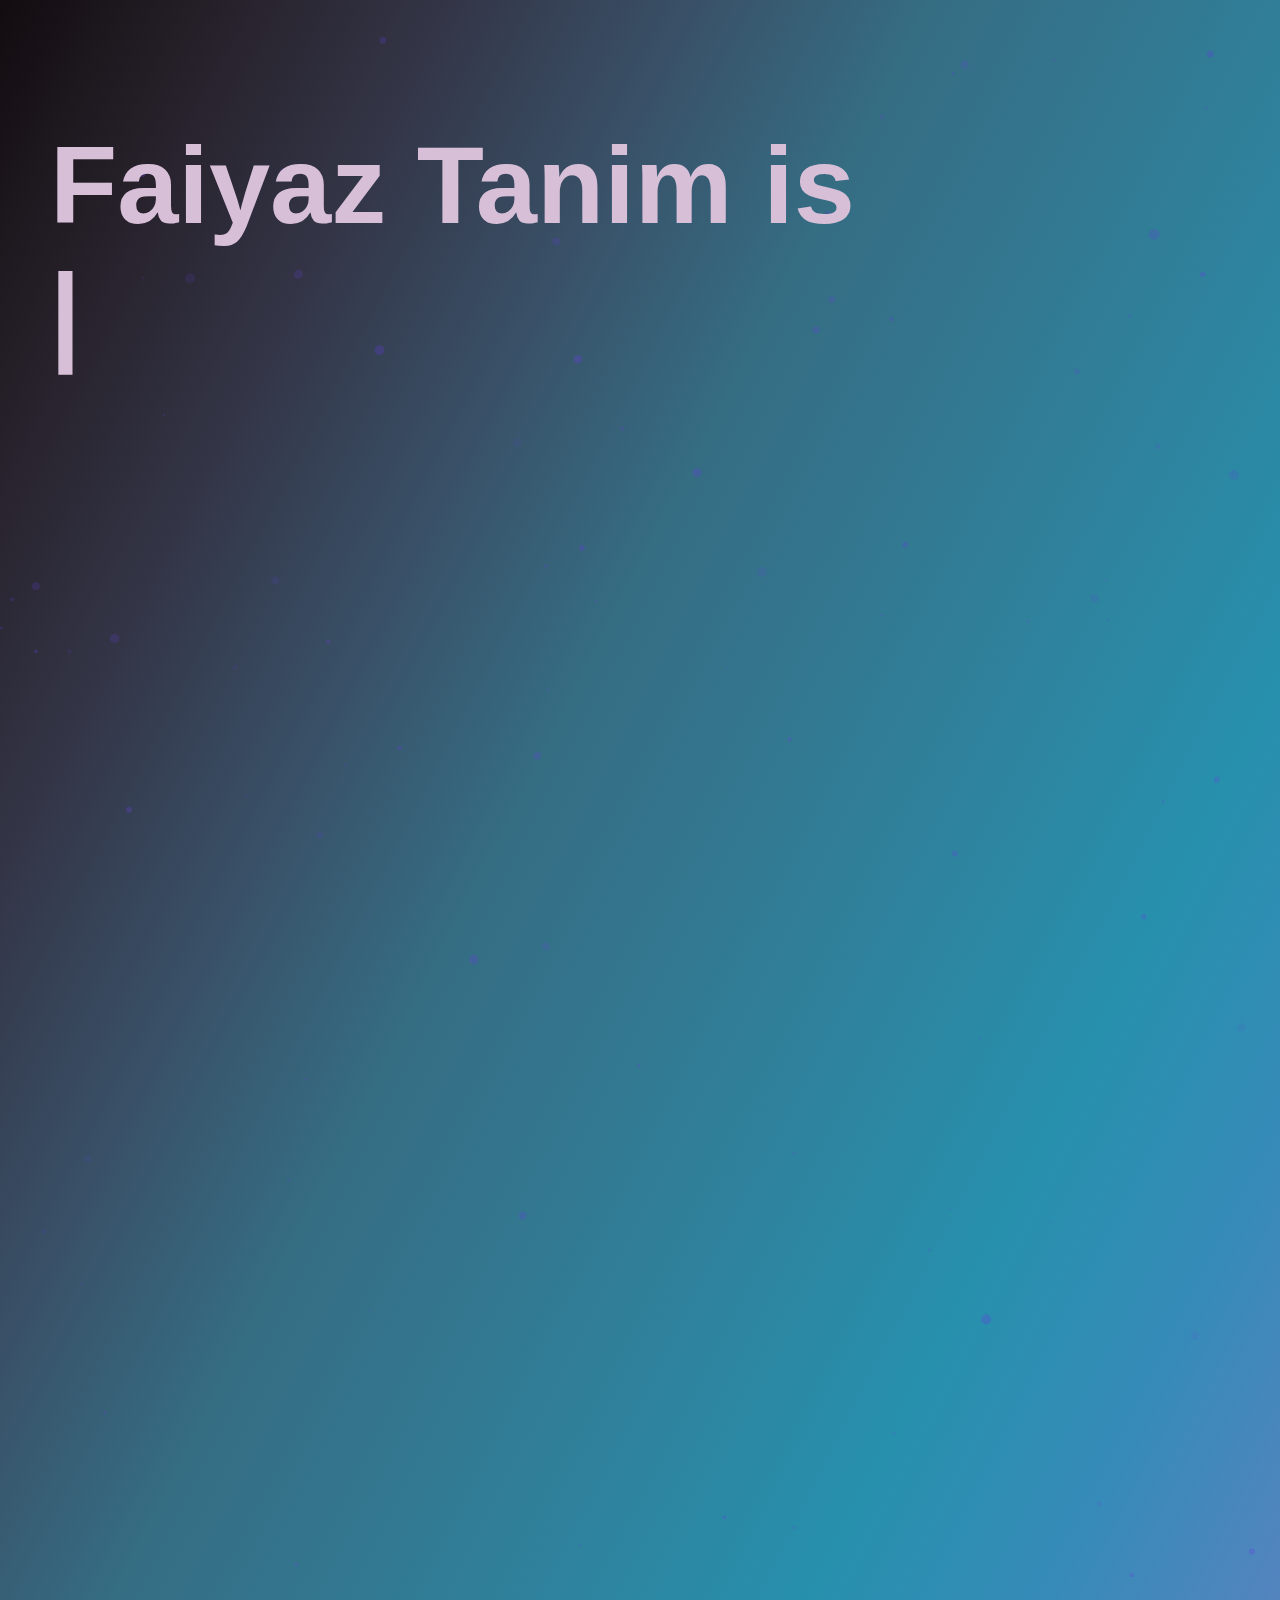
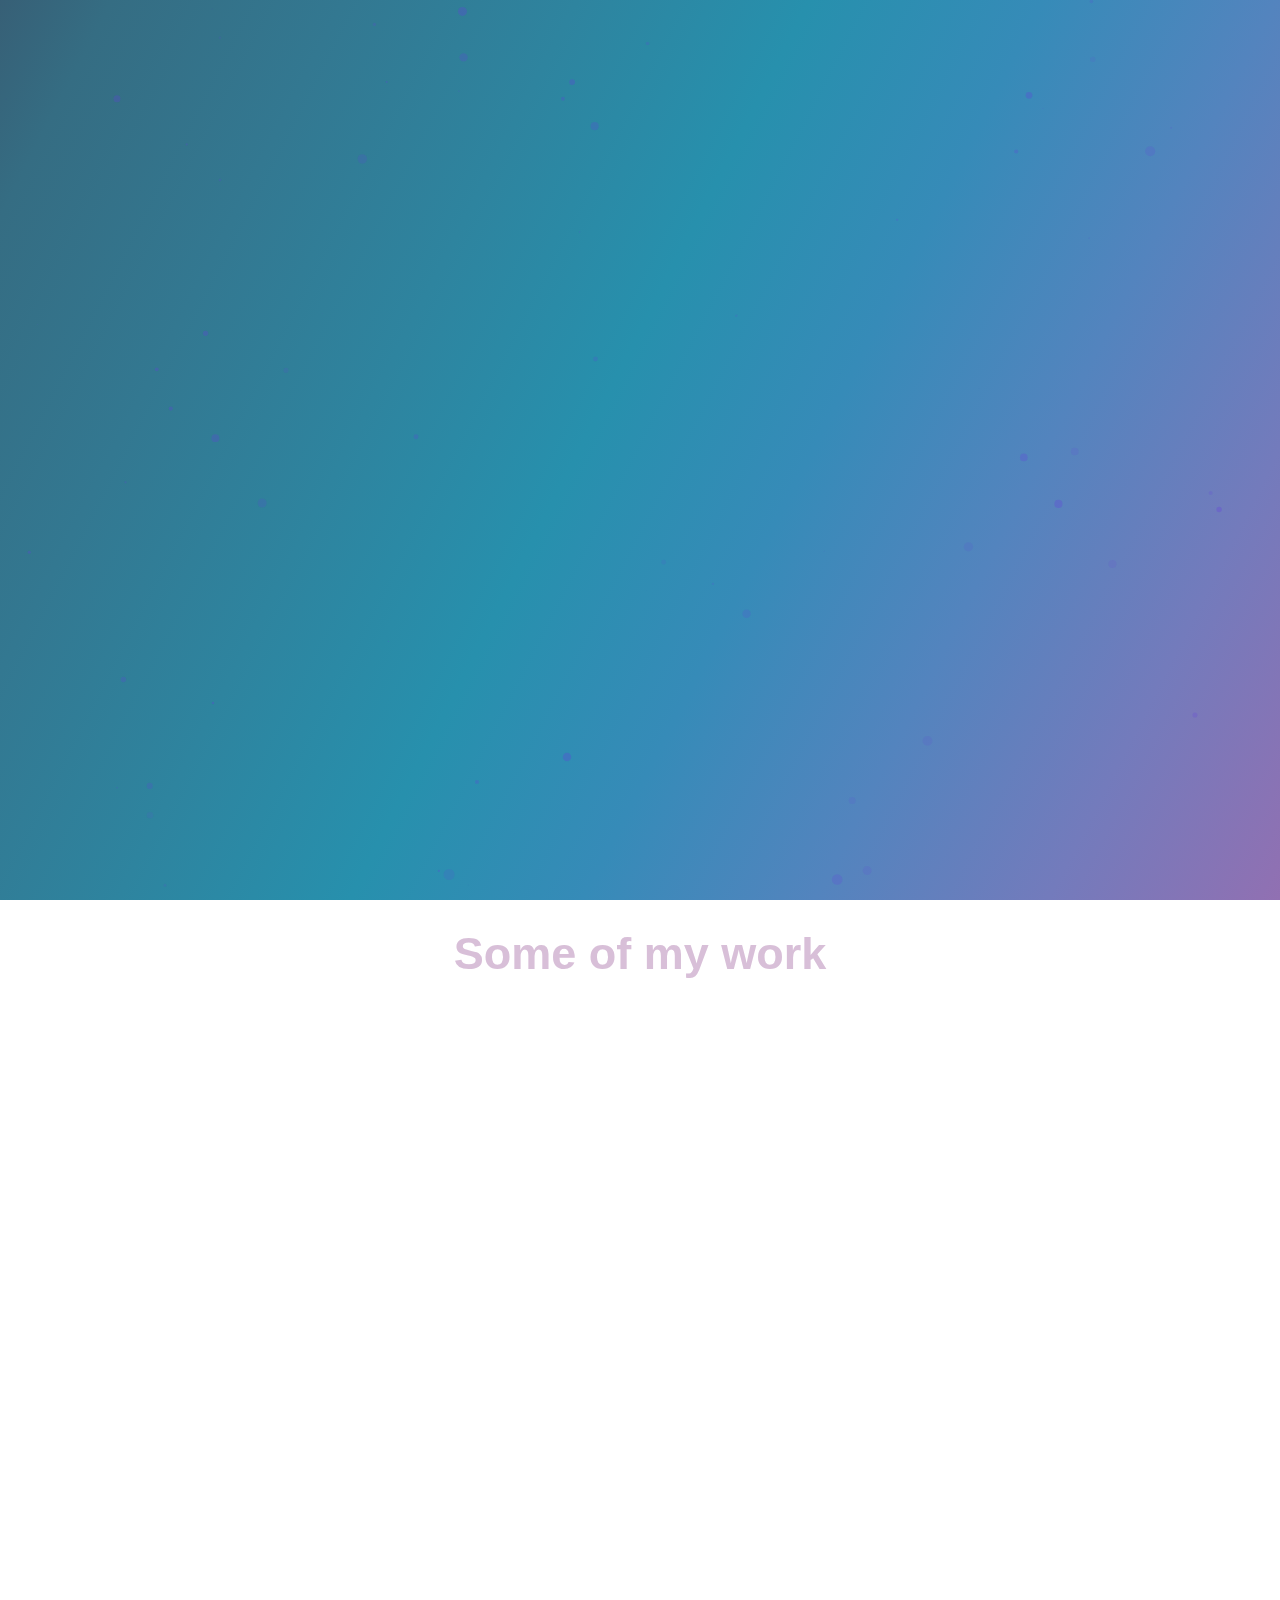
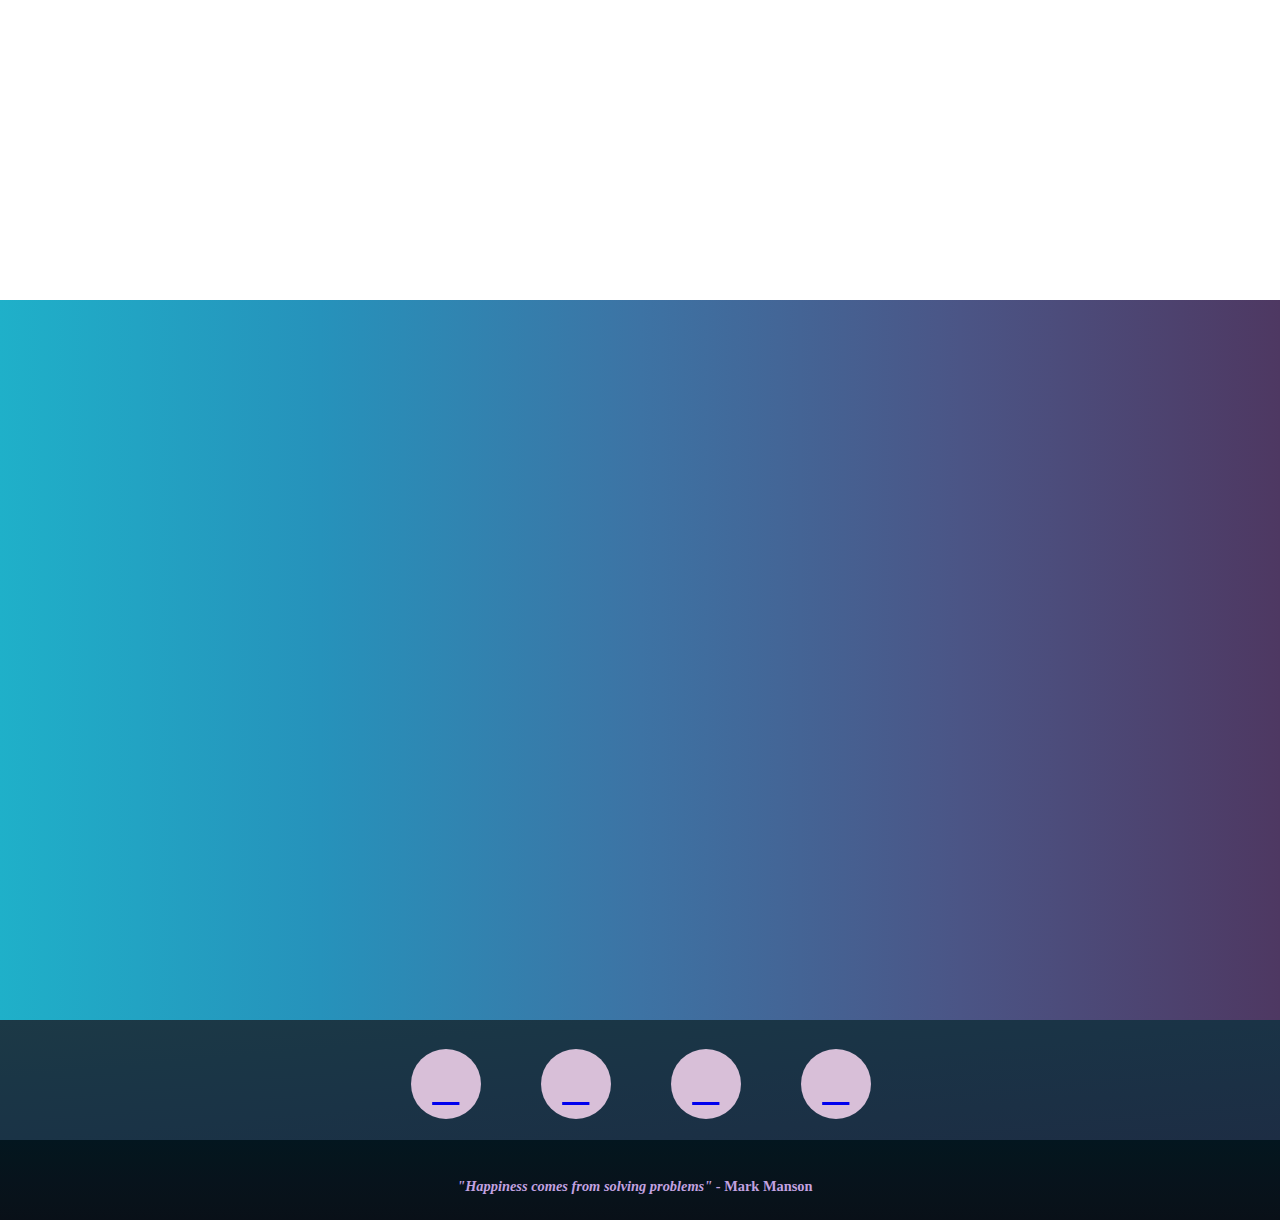
<file: index.html>
<!DOCTYPE html>
<html lang="en">
<head>
    <meta charset="UTF-8">
    <meta name="viewport" content="width=device-width, initial-scale=1.0">
    <title>Faiyaz Tanim</title>
    
    <link rel="stylesheet" type="text/css" href="styles.css">
    <link rel="stylesheet" href="https://unpkg.com/aos@next/dist/aos.css" />
    <link href="https://fonts.googleapis.com/css2?family=Montserrat&display=swap" rel="stylesheet">
    
    <link rel="stylesheet" href="https://cdnjs.cloudflare.com/ajax/libs/font-awesome/4.7.0/css/font-awesome.min.css">
    <link rel="stylesheet" href="https://use.fontawesome.com/releases/v5.6.3/css/all.css" integrity="sha384-UHRtZLI+pbxtHCWp1t77Bi1L4ZtiqrqD80Kn4Z8NTSRyMA2Fd33n5dQ8lWUE00s/" crossorigin="anonymous">

    <script src="https://code.jquery.com/jquery-3.3.1.js" integrity="sha256-2Kok7MbOyxpgUVvAk/HJ2jigOSYS2auK4Pfzbm7uH60=" crossorigin="anonymous">
    </script>
   
    
</head>
<body>

   
    
                                                                    <!-- Main body div -->
    <div id="particles-js">


        <!--Typed-->
        <div class="text-body">

            <h1><span id="typed"></span></h1>
            
        </div>



                                                                    <!-- about me section-->

        <div class="about_container_1" data-aos="fade-left" >

            <img src="images/pic3.png" alt="">

            <h3> Hi! <br> My name is Faiyaz <br> - 3rd Year Applied Computer Science student <br> at Dalhousie University</h3>

        </div>

        <div class="about_container_2" data-aos="fade-right">

            <h3> Even though this developer portfolio <br> is in alpha. You can still reach out to me <br>in Facebook or LinkedIn. And give me <br> awesome ideas to improve this website <br> </h3>
            <img src="images/pic1.png" alt="">

        </div>

        <div class="about_container_3"  data-aos="fade-left">

            <img src="images/pic2.png" alt="">

            <h3> If you are interested in finding out <br>  what software project I have been working on. <br> you can find out more about them on my GitHub <br> </h3>
        </div>

        
        
    </div>

   

  

                                                        <!-- Project Section: Cards -->




    <div class="project_section">
        
        
        
        <h1 data-aos="slide-down" >Some of my work</h1>

        

    <!-- The card elements has been been WRAPPED by another tag so that the scrolling animation can take place-->

        <div  data-aos="fade-right">

            <div class="cards">
                
                <div class="card_image">

                </div>
                <div class="card_text">
                    <span class="date"></span>
                    <p class="proj_tools"> TITLE </p>
                    <h1>Post One</h1>
                    <p class="proj_desc">SAMPLE TEXT</p>
                </div>

            </div>

        </div>

        <div data-aos="fade-left">

            <div class="cards" >
                
                <div class="card_image2">

                </div>
                <div class="card_text">
                    <span class="date"></span>
                    <p> TITLE</p>
                    <h1>Post Two</h1>
                    <p>SAMPLE TEXT</p>
                </div>

            </div>

        </div> 
    
    </div>


           

   
                                                            <!-- Connect contaiiner -->

    
    <div class="connect_container">

     <h1 data-aos="fade-right">Let's Connect! </h1>
            <p data-aos="fade-right">I'm interested in chatting about design, feel free to connect<br>with me on any of the social platforms below</p>
    

    </div>
                                                                <!-- footer -->


                                                            <!-- social links conatiner -->

    

    <div class="footer">
           
            
            <div class="social_container">

             <!-- 

                <div class="social_links">
                    <a href="https://www.facebook.com/faiyaz.fatin.3" target="blank" class="fa fa-facebook"></a>
                    <a href="https://www.linkedin.com/in/faiyaz-tanim/" target="blank"  class="fa fa-linkedin"></a>
                    <a href="https://github.com/brownbyteXCVI" target="blank"  class="fa fa-github"></a>
                    <a href="https://git.cs.dal.ca" target="blank"  class="fa fa-gitlab"></a>
                    
                </div>

                -->  
              <div class="socialMedia-links">


                <ul>
                    <li>
                      <a href="https://www.facebook.com/faiyaz.fatin.3" target="blank">
                        <i class="fab fa-facebook-f icon"></i>    </a>
                    </li>
                    <li>
                      <a href="http://www.linkedin.com/in/faiyaz-tanim" target="blank" ><i class="fab fa-linkedin icon"></i></a>
                    </li>
                    <li>
                      <a href="https://github.com/brownbyteXCVI" target="blank" ><i class="fab fa-github icon"></i></a></li>
                    <li>
                      <a href="https://git.cs.dal.ca/tanim" target="blank"><i class="fab fa-gitlab icon"></i></a></li>
                  </ul>

                </div>  
                
                
           </div>

           <div class="tribute_container">

            <p class="quote"><i>"Happiness comes from solving problems" </i> - Mark Manson</p>
           
           
        </div>

        

        
    
    </div>
    

    
   


                                                                <!-- SCRIPTS -->

    <script src="particles.min.js"></script>
    <script src="app.js"></script>
    <script src="typed.js"></script>

    <!-- Parallax Scripts-->

    <script src="https://ajax.googleapis.com/ajax/libs/jquery/1.11.0/jquery.min.js"></script>
    <script src="parallax.min.js"></script>


    

  

    <!--Typed.js script Smart backspace-->
    <script>
         var typed = new Typed('#typed', {
    strings: ['Faiyaz Tanim is <br> is an enthusiatic programmer based in Halifax, N.S. 🇨🇦',
     
    
    'Faiyaz is <br> phonetically pronounced: FA-YA-Z ',
    'Faiyaz Tanim is currently looking for a Summer 2021 Co-op opportunity<br> ',
    'Like every other developer, Faiyaz is also willing to program for food',
    'Faiyaz is thinking what to write next...',
    'Oh! And  Congratulations to Tom Brady and the Buccaneers for winning Super Bowl LV'




    ],
    cursorChar: '|',
    typeSpeed: 30,
    backSpeed: 10,
    smartBackspace: true, // this is a default
    loop: true
    
  
  
  });


    </script>

    <!-- scolling animation, AOS script-->

    <script src="https://unpkg.com/aos@next/dist/aos.js"></script>
    <script>
    AOS.init({
        offset: 400,
        duration: 1000
    });
    </script>
    
    
    
</body>

</html>
</file>
<file: styles.css>
body{
    margin: 0;
    
}


                                                        /* about me Containers */


.about_container_1{
    text-align: center;
    position: absolute;
    font-family: 'Montserrat', sans-serif;
    width: 100%;
    height: 500px;
    margin-top: 100px;
    top: 700px;
    
}

.about_container_1 > h3{
    display: inline-block;
    line-height: 2;
    font-size: 28px;   
    margin-left:  50px;
    position: relative;
    bottom: 25px;
    width: 50%;
    font-family: 'Noto Sans JP', sans-serif;
    font-weight: 500;
    color: rgb(192, 182, 192);
    text-shadow: -1px 0 black, 0 1px black, 1px 0 black, 0 -1px black;
}

.about_container_1 > img {
    display: inline-block;
    width: 320px; 
    
}


.about_container_2{
    text-align: center;
    position: absolute;
    font-family: 'Montserrat', sans-serif;
    width: 100%;
    height: 500px;
    margin-top: 50px;
    top: 1300px;
    
}

.about_container_2 > h3{
    display: inline-block;
    line-height: 2;
    font-size: 30px;
    margin-right:  50px;
    position: relative;
    bottom: 25px;
    font-family: 'Noto Sans JP', sans-serif;
    font-weight: 500;
    color: rgb(192, 182, 192);
    text-shadow: -1px 0 black, 0 1px black, 1px 0 black, 0 -1px black;
    
}

.about_container_2 > img {
    display: inline-block;
    width: 320px; 
    
}


.about_container_3{
    text-align: center;
    position: absolute;
    font-family: 'Montserrat', sans-serif;
    width: 100%;
    height: 500px;
    margin-top: 30px;
    top: 1900px;
    
}

.about_container_3 > h3{
    display: inline-block;
    line-height: 2;
    font-size: 30px;
    margin-left:  50px;
    position: relative;
    bottom: 25px;
    font-family: 'Noto Sans JP', sans-serif;
    font-weight: 500;
    color: rgb(192, 182, 192);
    text-shadow: -1px 0 black, 0 1px black, 1px 0 black, 0 -1px black;
    
}

.about_container_3 > img {
    display: inline-block;
    width: 320px; 
    
}   
                                                            /* Project section */


                                                            


.project_section{
    display: flex;
    height: 1000px;
    width: 100%;
    
    align-items: center;
    justify-content: center;
    /*  overflow: about_container_1dden;  */
   
    position: relative;
    background-image: url(https://media.giphy.com/media/3ohhwNqFMnb7wZgNnq/source.gif);  
    background-attachment: fixed;
        
}
.project_section > h1{
position: absolute;
top: 50px;
font-family: 'Noto Sans JP', sans-serif;
font-size: 45px;
font-weight: 900;
color: thistle;


}

   

            /* Cards */

.cards{
    display: grid;
    grid-template-columns: 400px;
    grid-template-rows: 240px 240px 100px;
    grid-template-areas: "image" "text";
    margin: 100px 100px 10px 100px;

    font-family: 'Montserrat', sans-serif;
    border-radius: 18px;
    background-image: linear-gradient(to right top, #4e3862, #4b5586, #3d73a4, #2692bb, #1fb0c9);
    box-shadow: 5px 5px 15px black;
    text-align: centre;
    transition: 0.5s ease; 
    cursor: pointer;

    
   
}

.card_image{
    grid-area: image;
    background: url(images/project_pic1.png);
    background-size: cover;
    height: 330px;
    border-top-left-radius: 15px;
    border-top-right-radius: 15px;
    

}

.card_image2{
    grid-area: image;
    background: url(images/project_pic2.png);
    background-size: cover;
    height: 330px;
    border-top-left-radius: 15px;
    border-top-right-radius: 15px;
}

.card_text > h1{
    margin: 0;
}

.card_text > p{
    margin: 20px 0 0 0;
    
}

.proj_desc{
    font-size: 18px;
    margin: 0;
}

.card_text{
    grid-area: text;
    text-align: center;
    font-family: 'Noto Sans JP', sans-serif;
    margin: 60px 0px 0px 0px;
    padding-top: 20px;
    line-height: 2;
}


.cards:hover{

    transform: scale(1.04);
    box-shadow: 5px 5px 15px rgb(0 ,0,0,0.6); 

}


                                                        /* connect section */


.connect_container{
    width: 100%;
    height: 720px;
    position: relative;
    text-align: center;
    background-image: linear-gradient(to left, #4e3862, #4b5586, #3d73a4, #2692bb, #1fb0c9);
    
}

.connect_container > h1{
    margin: 0;
    position: absolute;
    top: 220px;
    left: 30%;
    font-weight: bold;
    font-size: 80px;
    font-family: 'Montserrat', sans-serif;
    color: thistle;
}

.connect_container > p {
    margin: 0;
    position: absolute;
    top: 350px;
    left: 18%;
    font-size: 30px;
    font-family: 'Montserrat', sans-serif;
    color: thistle;
    
}



 /* social links (Footer) */

.social_container {
    background-image: linear-gradient(to left top, #1d2d44, #1b3045, #1a3346, #1a3646, #1c3946);   
    height: 120px;
    width: 100%;
    position: relative;
    
}


  ul {
    display: flex;
    position: absolute;
    top: 40%;
    left: 48.5%;
    transform: translate(-50%, -50%);
  }
  
  ul li {
    list-style: none;
  }
  
  ul li a {
    width: 70px;
    height: 70px;
    background-color: thistle;
    text-align: center;
    line-height: 80px;
    font-size: 35px;
    margin: 0 30px;
    display: block;
    border-radius: 50%;
    position: relative;
    overflow: hidden;
    /*border: 3px solid ; */
    z-index: 1;
  }
  
  ul li a .icon {
    position: relative;
    color: #262626;
    transition: .5s;
    z-index: 3;
  }
  
  ul li a:hover .icon {
    color: #fff;
    transform: rotateY(360deg);
  }
  
  ul li a:before {
    content: "";
    position: absolute;
    top: 100%;
    left: 0;
    width: 100%;
    height: 100%;
    background: #f00;
    transition: .5s;
    z-index: 2;
  }
  
  ul li a:hover:before {
    top: 0;
  }
  
  ul li:nth-child(1) a:before{
    background: #3b5999;
  }
  
  ul li:nth-child(2) a:before{
    background: #0077b5;
  }
  
  ul li:nth-child(3) a:before {
    background: black;
  }
  
  ul li:nth-child(4) a:before {
    background: #E2432A;
  }

  /* Tribute (bottom footer) */

  .tribute_container {
    background-image: linear-gradient(to top, #091018, #08121a, #07131c, #05151d, #03161f);       
    height: 80px;
    width: 100%;
    position: absolute;
}

    .quote{
    font-size: 0.9rem;
   
    display: inline-block;
    position: relative;
    top: 40%;
    left: 49.6%;
    transform: translate(-50%, -50%);
    color: #c2a2e0;
    font-weight: bolder;
    }


                                                        /* JS Libraries */

/* Particles */

#particles-js{
    width: 100%;
    height: 2500px;
    background-image: linear-gradient(to bottom, #120c10, #251322, #351838, #421f51, #4a286e, #4f2d80, #523392, #533aa6, #5d3baf, #683bb8, #743ac0, #8039c8);background-image: linear-gradient(to right bottom, #120c10, #251322, #351838, #421f51, #4a286e, #51317e, #573b8f, #5c45a0, #6b4fa4, #785aa9, #8565ad, #9170b2);background-image: linear-gradient(to right bottom, #120c10, #27212b, #343749, #395168, #356d83, #337891, #2e849f, #2790ad, #368bb8, #5384be, #737bbc, #9170b2);    position: relative;

}

/* Typed */

.text-body {
    font-family:  sans-serif;
    position: absolute;
    top: 100px;
    left: 50px;
    color: thistle;
    
  }

  #typed{
      font-size: 110px;
  }

/* changing cursor size */
.typed-cursor{
    font-size: 110px;
}
</file>
